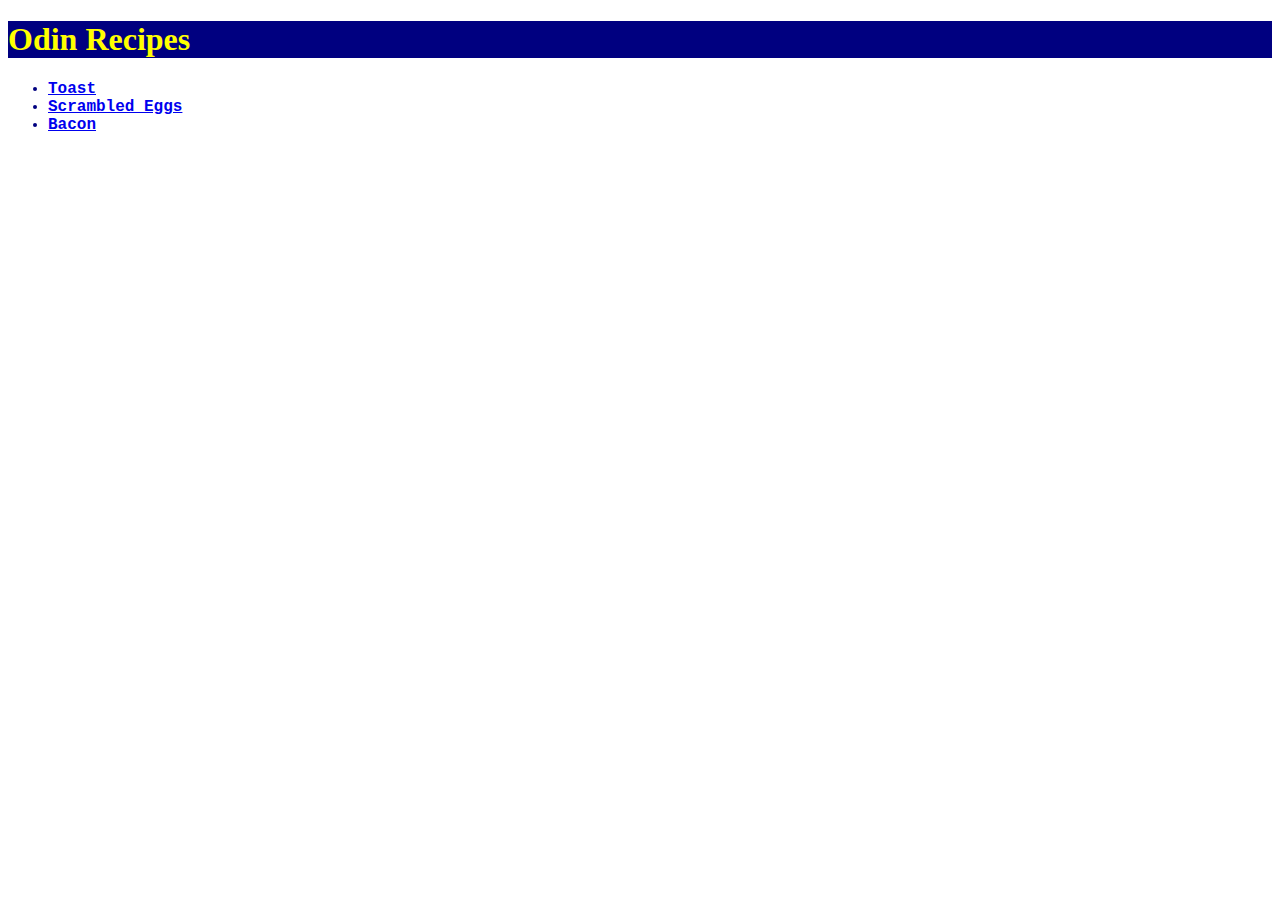
<file: index.html>
<!DOCTYPE html>
<html lang="en">
<head>
    <meta charset="UTF-8">
    <meta name="viewport" content="width=device-width, initial-scale=1.0">
    <title>odin-recipes</title>
    <link rel="stylesheet" href="style.css">
</head>
<body>
    <h1>Odin Recipes</h1>
    <p><ul>
        <li><a href="toast.html">Toast</a></li>
        <li><a href="scrambled-eggs.html">Scrambled Eggs</a></li>
        <li><a href="bacon.html">Bacon</a></li>
    </ul></p>
</body>
</html>
</file>
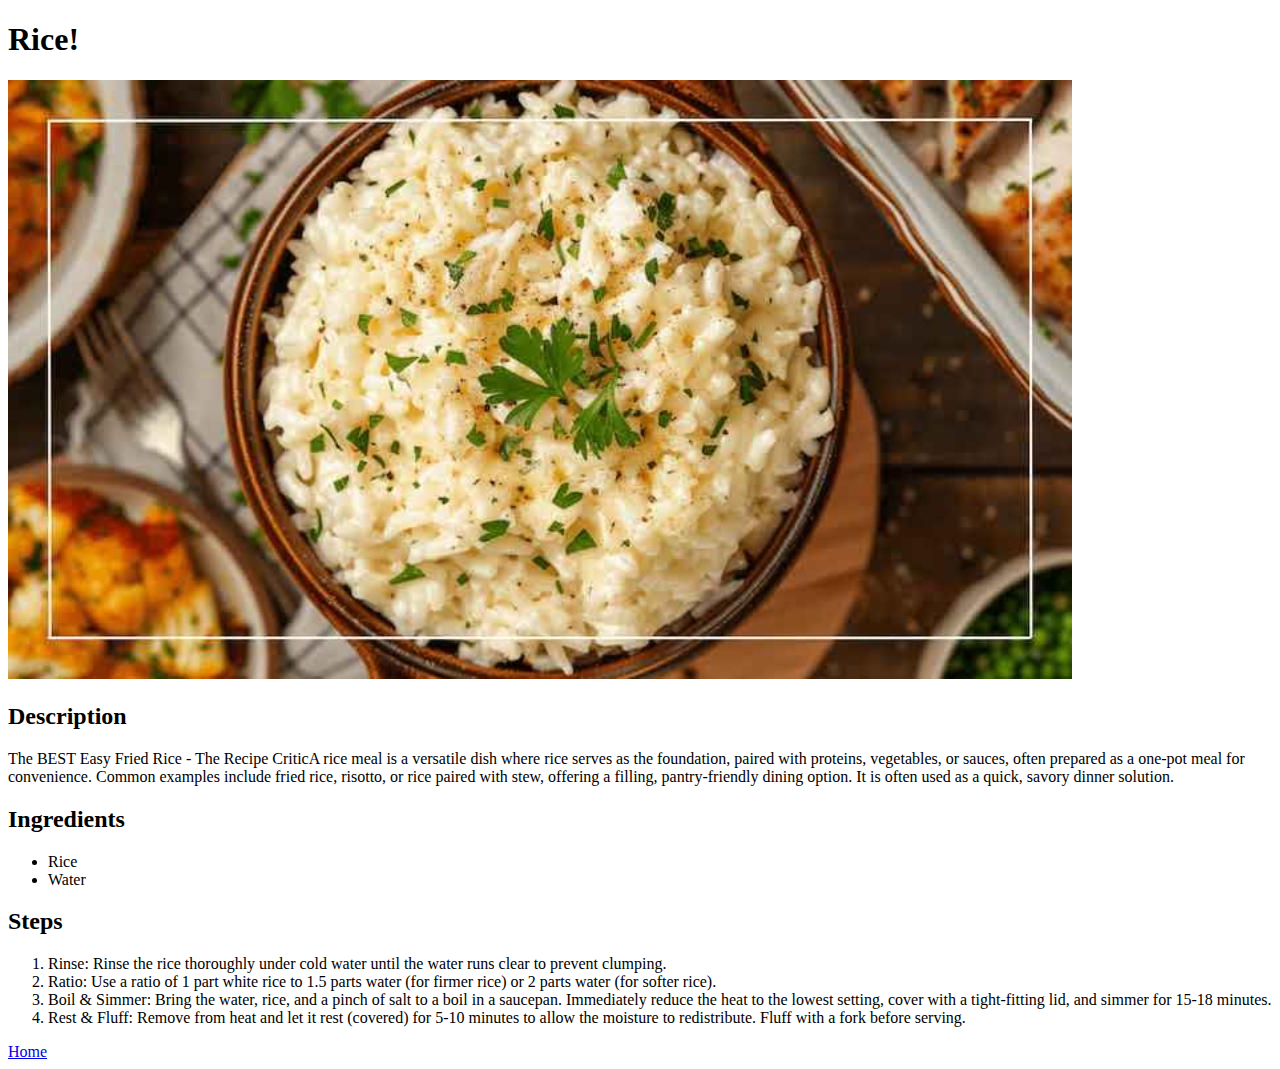
<file: recipes/rice.html>
<!DOCTYPE html>
<html lang="en">
<head>
    <meta charset="UTF-8">
    <meta name="viewport" content="width=device-width, initial-scale=1.0">
    <title>Rice</title>
</head>
<body>
    <h1>Rice!</h1>
    <img src="[data-uri]" alt="Bowl of beautiful fluffy rice with small green garnish over it">
    <h2>Description</h2>
    <p>The BEST Easy Fried Rice - The Recipe CriticA rice meal is a versatile dish where rice serves as the foundation, paired with proteins, vegetables, or sauces, often prepared as a one-pot meal for convenience. Common examples include fried rice, risotto, or rice paired with stew, offering a filling, pantry-friendly dining option. It is often used as a quick, savory dinner solution.</p>
   
    <H2>Ingredients</H2>
    <ul>
        <li>Rice</li>
        <li>Water</li>
    </ul>

    <h2>Steps</h2>
    <ol>
        <li>Rinse: Rinse the rice thoroughly under cold water until the water runs clear to prevent clumping.</li>
        <li>Ratio: Use a ratio of 1 part white rice to 1.5 parts water (for firmer rice) or 2 parts water (for softer rice).</li>
        <li>Boil & Simmer: Bring the water, rice, and a pinch of salt to a boil in a saucepan. Immediately reduce the heat to the lowest setting, cover with a tight-fitting lid, and simmer for 15-18 minutes.</li>
        <li>Rest & Fluff: Remove from heat and let it rest (covered) for 5-10 minutes to allow the moisture to redistribute. Fluff with a fork before serving.</li>
    </ol>

    <a href="../index.html">Home</a>


</body>
</html>
</file>
<file: style.css>
h1 {
    color: yellow;
    background-color:navy;
    font-weight: bold;
}

li,#list {
    font-family: 'Courier New', Courier, monospace;
    color:navy;
    font-weight: 600;
}

#matches
 {
    color: navy;
    background-color: yellow;
    font-weight: 800;
}

h3 {
    background-color:coral;
    text-align: center;
    font-size: x-large;
    font-family: 'Times New Roman', Times, serif;
}
</file>
